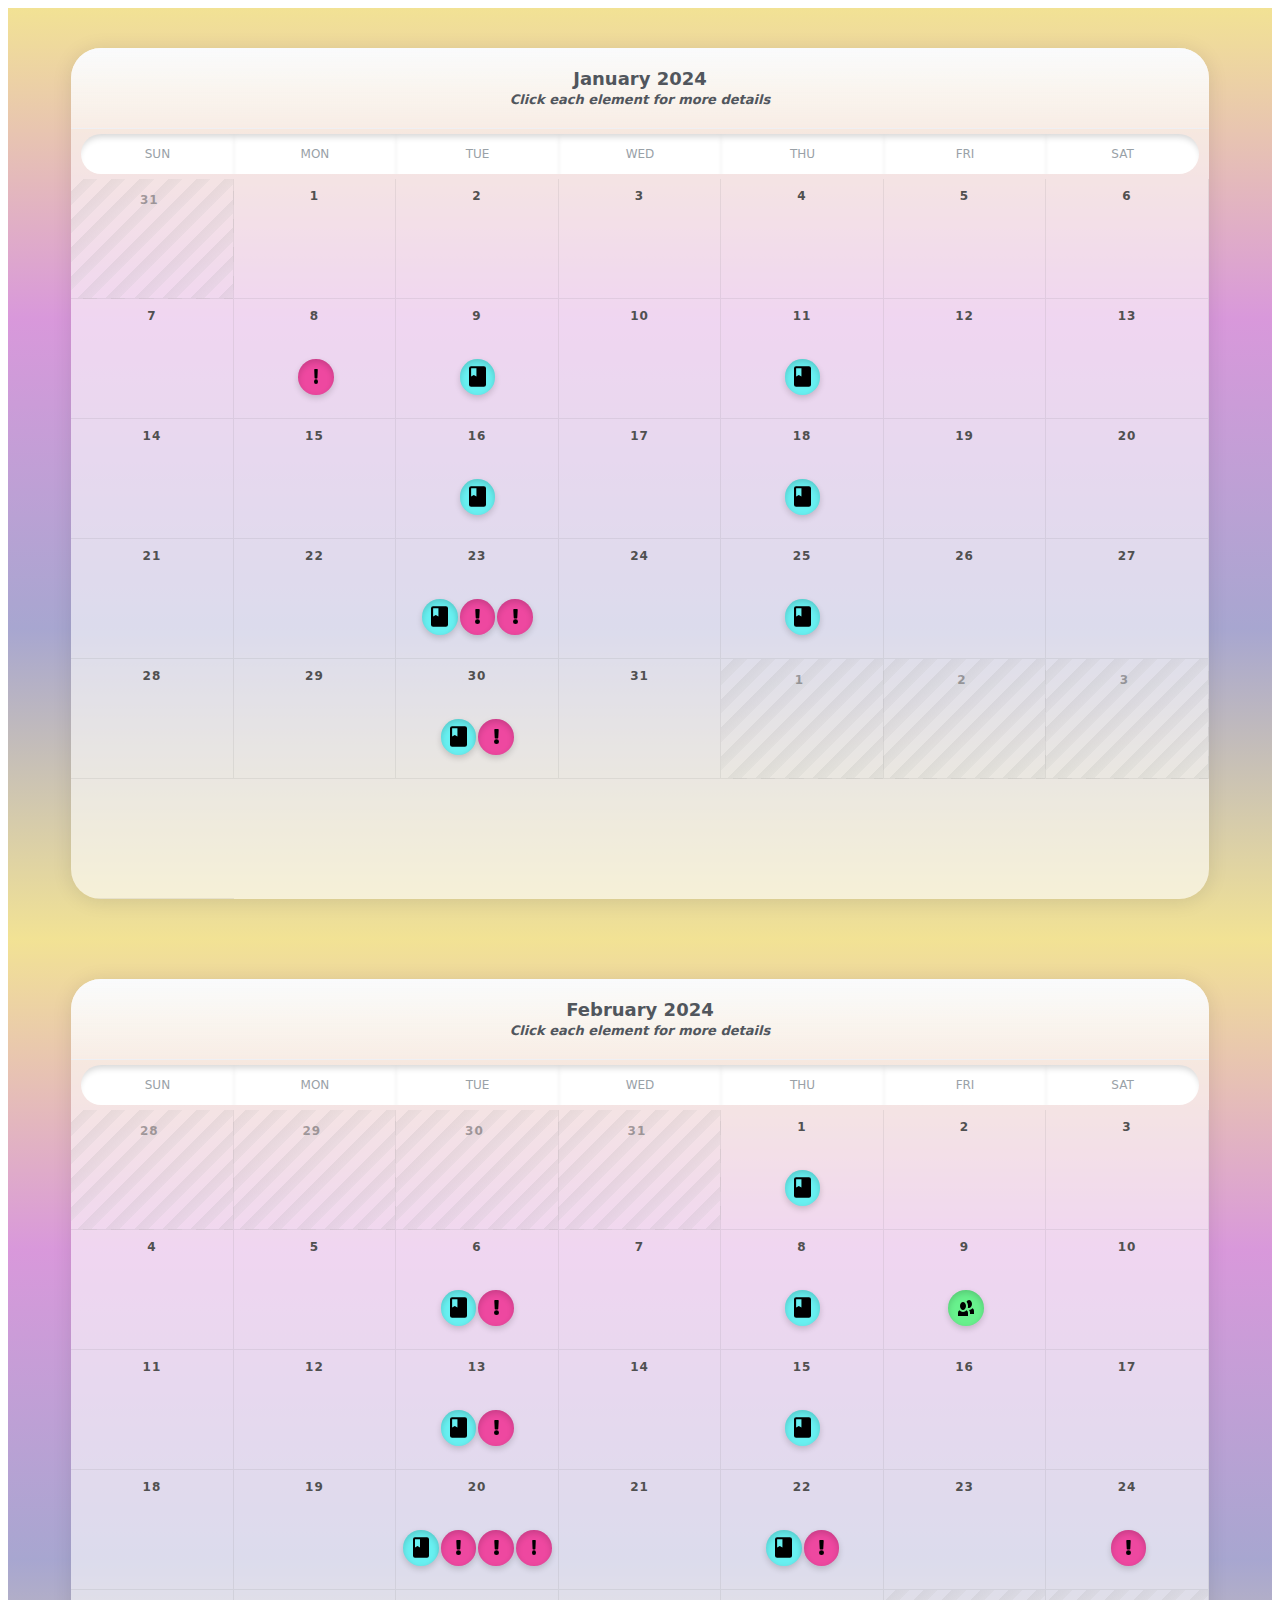
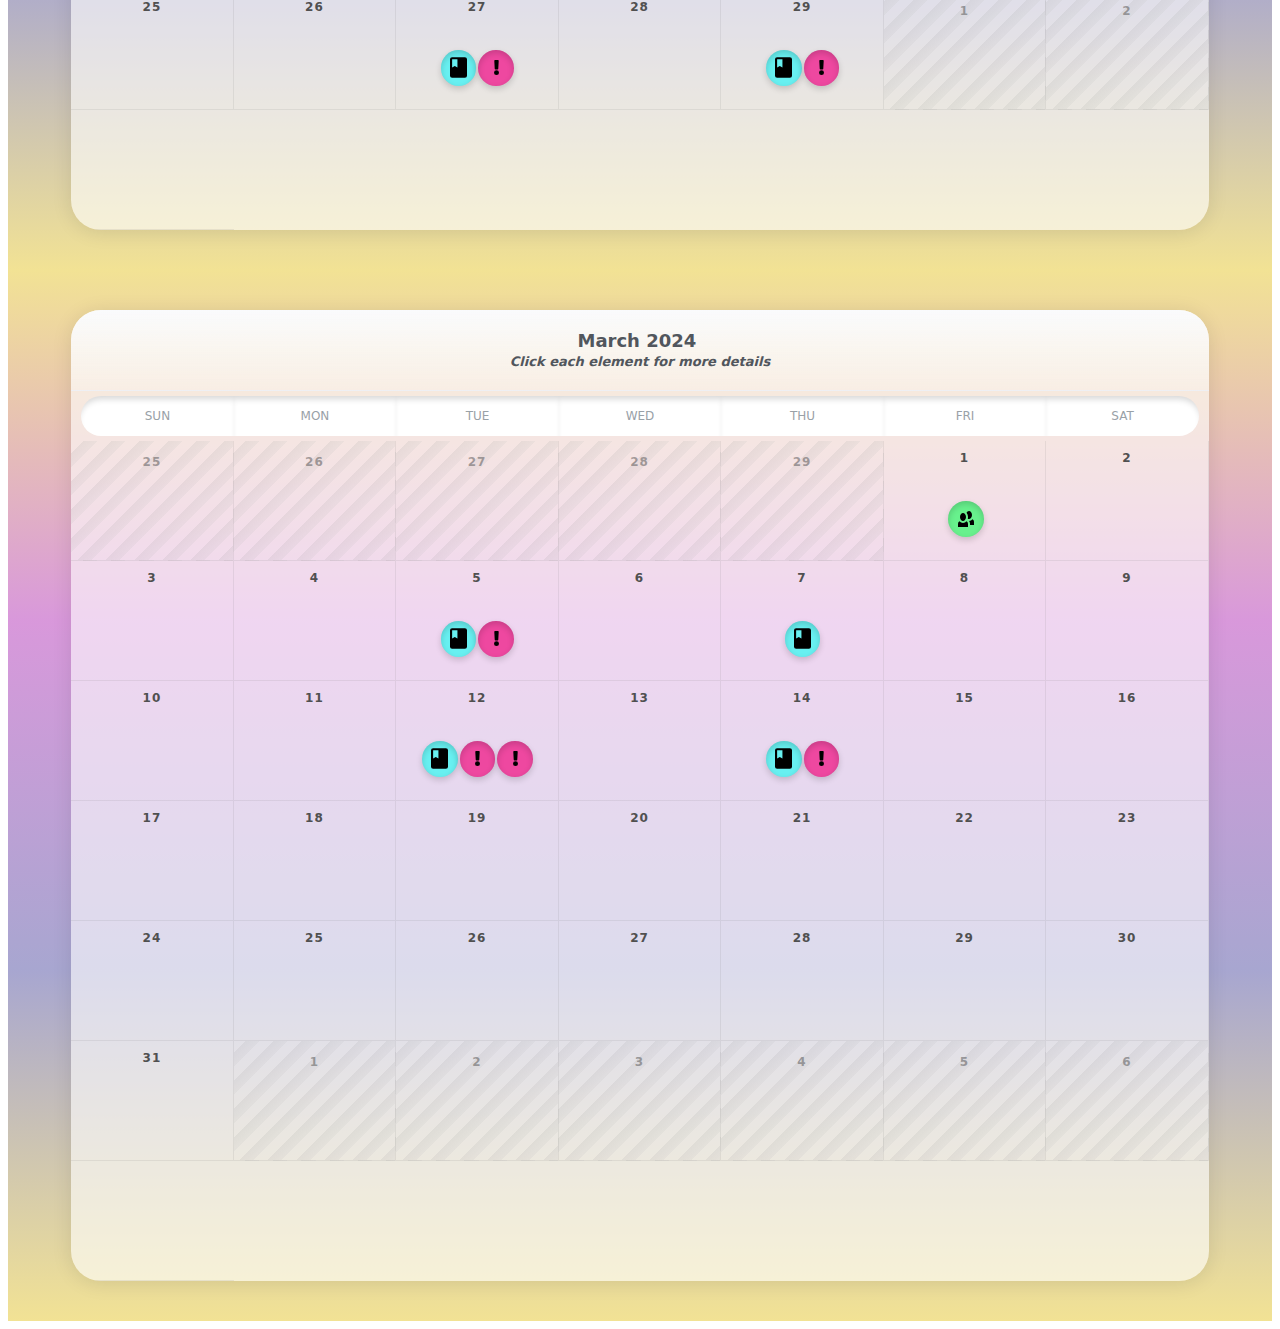
<file: index.html>
<!doctype html>
<html lang="en">
<head>
<meta charset="utf-8" name="viewport" content="width=device-width, initial-scale=1.0">
<title>Winter 2024</title>
<link href="FASH 100_Fall2023.css" rel="stylesheet" type="text/css">
<script src="https://code.jquery.com/jquery-3.5.1.min.js"></script>
<script src="https://stackpath.bootstrapcdn.com/bootstrap/4.5.0/js/bootstrap.min.js"></script>
<script>
    $(document).ready(function(){
        $('#class1').click(function(){
			$('#modal-title').load('templates/Title_01.html');
			$('#modal-body').load('templates/Class01_Content.html');
            $('#myModal').modal('show');
        });
		$('#class2').click(function(){
			$('#modal-title').load('templates/Title_02.html');
			$('#modal-body').load('templates/Class02_Content.html');
            $('#myModal').modal('show');
        });
		$('#class3').click(function(){
			$('#modal-title').load('templates/Title_03.html');
			$('#modal-body').load('templates/Class03_Content.html');
            $('#myModal').modal('show');
        });
		$('#class4').click(function(){
			$('#modal-title').load('templates/Title_04.html');
			$('#modal-body').load('templates/Class04_Content.html');
            $('#myModal').modal('show');
        });
		$('#class5').click(function(){
			$('#modal-title').load('templates/Title_05.html');
			$('#modal-body').load('templates/Class05_Content.html');
            $('#myModal').modal('show');
        });
		$('#class6').click(function(){
			$('#modal-title').load('templates/Title_06.html');
			$('#modal-body').load('templates/Class06_Content.html');
            $('#myModal').modal('show');
        });
		$('#class7').click(function(){
			$('#modal-title').load('templates/Title_07.html');
			$('#modal-body').load('templates/Class07_Content.html');
            $('#myModal').modal('show');
        });
		$('#class8').click(function(){
			$('#modal-title').load('templates/Title_08.html');
			$('#modal-body').load('templates/Class08_Content.html');
            $('#myModal').modal('show');
        });
		$('#class9').click(function(){
			$('#modal-title').load('templates/Title_09.html');
			$('#modal-body').load('templates/Class09_Content.html');
            $('#myModal').modal('show');
        });
		$('#class10').click(function(){
			$('#modal-title').load('templates/Title_10.html');
			$('#modal-body').load('templates/Class10_Content.html');
            $('#myModal').modal('show');
        });
		$('#class11').click(function(){
			$('#modal-title').load('templates/Title_11.html');
			$('#modal-body').load('templates/Class11_Content.html');
            $('#myModal').modal('show');
        });
		$('#class12').click(function(){
			$('#modal-title').load('templates/Title_12.html');
			$('#modal-body').load('templates/Class12_Content.html');
            $('#myModal').modal('show');
        });
		$('#class13').click(function(){
			$('#modal-title').load('templates/Title_13.html');
			$('#modal-body').load('templates/Class13_Content.html');
            $('#myModal').modal('show');
        });
		$('#class14').click(function(){
			$('#modal-title').load('templates/Title_14.html');
			$('#modal-body').load('templates/Class14_Content.html');
            $('#myModal').modal('show');
        });
		$('#class15').click(function(){
			$('#modal-title').load('templates/Title_15.html');
			$('#modal-body').load('templates/Class15_Content.html');
            $('#myModal').modal('show');
        });
		$('#class16').click(function(){
			$('#modal-title').load('templates/Title_16.html');
			$('#modal-body').load('templates/Class16_Content.html');
            $('#myModal').modal('show');
        });
		$('#class17').click(function(){
			$('#modal-title').load('templates/Title_17.html');
			$('#modal-body').load('templates/Class17_Content.html');
            $('#myModal').modal('show');
        });
		$('#class18').click(function(){
			$('#modal-title').load('templates/Title_18.html');
			$('#modal-body').load('templates/Class18_Content.html');
            $('#myModal').modal('show');
        });
		$('#class19').click(function(){
			$('#modal-title').load('templates/Title_19.html');
			$('#modal-body').load('templates/Class19_Content.html');
            $('#myModal').modal('show');
        });
		$('#class20').click(function(){
			$('#modal-title').load('templates/Title_20.html');
			$('#modal-body').load('templates/Class20_Content.html');
            $('#myModal').modal('show');
        });
    });

	// When the user clicks on div, open the popup
function openPopup(id) {
  var popup = document.getElementById(id);
  popup.classList.toggle("show");
}
</script>

</head>

<body>
<div class="body">
<div class="calendar-container">
<div class="calendar-header">
<h1>January 2024</h1>
<em>Click each element for more details</em></div>
<div class="calendar">
<!--days of the week---> 
<span class="day-name-left">Sun</span> 
<span class="day-name">Mon</span> 
<span class="day-name">Tue</span> 
<span class="day-name">Wed</span> 
<span class="day-name">Thu</span> 
<span class="day-name">Fri</span> 
<span class="day-name-right">Sat</span> 
<!--disabled dates--->
<div class="day--disabled" style="grid-column: 1; grid-row: 2;">31&nbsp;</div>
<!--active dates--->
<div class="day" style="grid-column: 2; grid-row: 2;">1</div>
<div class="day" style="grid-column: 3; grid-row: 2;">2</div>
<div class="day" style="grid-column: 4; grid-row: 2;">3</div>
<div class="day" style="grid-column: 5; grid-row: 2;">4</div>
<div class="day" style="grid-column: 6; grid-row: 2;">5</div>
<div class="day" style="grid-column: 7; grid-row: 2;">6</div>
<div class="day" style="grid-column: 1; grid-row: 3;">7</div>
<div class="day" style="grid-column: 2; grid-row: 3;">8</div>
<div class="day" style="grid-column: 3; grid-row: 3;">9</div>
<div class="day" style="grid-column: 4; grid-row: 3;">10</div>
<div class="day" style="grid-column: 5; grid-row: 3;">11</div>
<div class="day" style="grid-column: 6; grid-row: 3;">12</div>
<div class="day" style="grid-column: 7; grid-row: 3;">13</div>
<div class="day" style="grid-column: 1; grid-row: 4;">14</div>
<div class="day" style="grid-column: 2; grid-row: 4;">15</div>
<div class="day" style="grid-column: 3; grid-row: 4;">16</div>
<div class="day" style="grid-column: 4; grid-row: 4;">17</div>
<div class="day" style="grid-column: 5; grid-row: 4;">18</div>
<div class="day" style="grid-column: 6; grid-row: 4;">19</div>
<div class="day" style="grid-column: 7; grid-row: 4;">20</div>
<div class="day" style="grid-column: 1; grid-row: 5;">21</div>
<div class="day" style="grid-column: 2; grid-row: 5;">22</div>
<div class="day" style="grid-column: 3; grid-row: 5;">23</div>
<div class="day" style="grid-column: 4; grid-row: 5;">24</div>
<div class="day" style="grid-column: 5; grid-row: 5;">25</div>
<div class="day" style="grid-column: 6; grid-row: 5;">26</div>
<div class="day" style="grid-column: 7; grid-row: 5;">27</div>
<div class="day" style="grid-column: 1; grid-row: 6;">28</div>
<div class="day" style="grid-column: 2; grid-row: 6;">29</div>
<div class="day" style="grid-column: 3; grid-row: 6;">30</div>
<div class="day" style="grid-column: 4; grid-row: 6;">31</div>
<!--disabled dates--->
<div class="day--disabled" style="grid-column: 5; grid-row: 6;">1&nbsp;</div>
<div class="day--disabled" style="grid-column: 6; grid-row: 6;">2&nbsp;</div>
<div class="day--disabled" style="grid-column: 7; grid-row: 6;">3&nbsp;</div>
<div class="day" style="grid-column: 1; grid-row: 7; border-right: none;"></div>
<!--CLASS Buttons--->
<!--PQA DIV--->
<div style="grid-column: 2 / span 1; grid-row: 3; display: flex; justify-content: center">
<div class="popup" onclick="openPopup('assignPQA')">
	<button class="button-remind">
	<img  class="exclaim" src="Icon awesome-exclamation.svg" alt="reminder">
	</button>
	<span class="popuptext" id="assignPQA">Complete PQA
</span>
	</div>
</div>
<!--Class ONE DIV--->
<div style="grid-column: 3 / span 1; grid-row: 3; display: flex; justify-content: center">
	<div class="button-div">
	<button class="button-class" id="class1">
	<img class="book" src="Icon material-class.svg" alt="classInfo">
	</button>
	</div>
</div>
<!--Class TWO DIV--->
<div style="grid-column: 5 / span 1; grid-row: 3; display: flex; justify-content: center">
  <div class="button-div">
    <button class="button-class" id="class2">
      <img class="book" src="Icon material-class.svg" alt="classInfo">
      </button>
  </div>
</div>

<!--Class THREE DIV--->
<div style="grid-column: 3 / span 1; grid-row: 4; display: flex; justify-content: center">
  <div class="button-div">
    <button class="button-class" id="class3">
      <img class="book" src="Icon material-class.svg" alt="classInfo">
      </button>
  </div>
</div>
<!--Class FOUR DIV--->
<div style="grid-column: 5 / span 1; grid-row: 4; display: flex; justify-content: center">
  <div class="button-div">
    <button class="button-class" id="class4">
      <img class="book" src="Icon material-class.svg" alt="classInfo">
      </button>
  </div>
</div>
<!--Class FIVE DIV--->
<div style="grid-column: 3 / span 1; grid-row: 5; display: flex; justify-content: center">
  <div class="button-div">
    <button class="button-class" id="class5">
      <img class="book" src="Icon material-class.svg" alt="classInfo">
      </button>
  </div>
	<div class="popup">
	<button class="button-remind" onclick="openPopup('assign01')">
	<img  class="exclaim" src="Icon awesome-exclamation.svg" alt="reminder">
	</button>
	<span class="popuptext" id="assign01">Waist Seam Dress Critique during class
</span>
	</div>
	<div class="popup">
	<button class="button-remind" onclick="openPopup('assign02')">
	<img  class="exclaim" src="Icon awesome-exclamation.svg" alt="reminder">
	</button>
	<span class="popuptext" id="assign02">Waist Seam Dress due by EOD via BB
</span>
	</div>
</div>
<!--Class SIX DIV--->
<div style="grid-column: 5 / span 1; grid-row: 5; display: flex; justify-content: center">
  <div class="button-div">
    <button class="button-class" id="class6">
      <img class="book" src="Icon material-class.svg" alt="classInfo">
      </button>
  </div>
</div>
<!--Class SEVEN DIV--->
<div style="grid-column: 3 / span 1; grid-row: 6; display: flex; justify-content: center">
  <div class="button-div">
    <button class="button-class" id="class7">
      <img class="book" src="Icon material-class.svg" alt="classInfo">
      </button>
  </div>
	<div class="popup">
	<button class="button-remind" onclick="openPopup('assign03')">
	<img  class="exclaim" src="Icon awesome-exclamation.svg" alt="reminder">
	</button>
	<span class="popuptext" id="assign03">Fabric Exploration due by EOD via BB
</span>
	</div>
</div>
<!--CLASS POPUPS--->
<!-- Modal HTML -->
    <div id="myModal" class="modal" tabindex="-1">
        <div class="modal-dialog">
            <div class="modal-content">
                <div class="modal-header">
                    <button type="button" class="close" data-dismiss="modal">&times;</button>
					<h2 id="modal-title" class="modal-title"></h2>
                </div>
                <div id="modal-body" class="modal-body">
                </div>
				<div id="modal-footer" class="modal-footer">
                </div>
            </div>
        </div>
    </div>

</div>
</div>
</div>
<div class="body">
<div class="calendar-container">
<div class="calendar-header">
<h1>February 2024</h1>
<em>Click each element for more details</em></div>
<div class="calendar">
<!--days of the week---> 
<span class="day-name-left">Sun</span> 
<span class="day-name">Mon</span> 
<span class="day-name">Tue</span> 
<span class="day-name">Wed</span> 
<span class="day-name">Thu</span> 
<span class="day-name">Fri</span> 
<span class="day-name-right">Sat</span>
	<!--disabled dates--->
<div class="day--disabled" style="grid-column: 1; grid-row: 2;">28&nbsp;</div>
<div class="day--disabled" style="grid-column: 2; grid-row: 2;">29&nbsp;</div>
<div class="day--disabled" style="grid-column: 3; grid-row: 2;">30&nbsp;</div>
<div class="day--disabled" style="grid-column: 4; grid-row: 2;">31&nbsp;</div>
	<!--active dates--->
<div class="day" style="grid-column: 5; grid-row: 2;">1</div>
<div class="day" style="grid-column: 6; grid-row: 2;">2</div>
<div class="day" style="grid-column: 7; grid-row: 2;">3</div>
<div class="day" style="grid-column: 1; grid-row: 3;">4</div>
<div class="day" style="grid-column: 2; grid-row: 3;">5</div>
<div class="day" style="grid-column: 3; grid-row: 3;">6</div>
<div class="day" style="grid-column: 4; grid-row: 3;">7</div>
<div class="day" style="grid-column: 5; grid-row: 3;">8</div>
<div class="day" style="grid-column: 6; grid-row: 3;">9</div>
<div class="day" style="grid-column: 7; grid-row: 3;">10</div>
<div class="day" style="grid-column: 1; grid-row: 4;">11</div>
<div class="day" style="grid-column: 2; grid-row: 4;">12</div>
<div class="day" style="grid-column: 3; grid-row: 4;">13</div>
<div class="day" style="grid-column: 4; grid-row: 4;">14</div>
<div class="day" style="grid-column: 5; grid-row: 4;">15</div>
<div class="day" style="grid-column: 6; grid-row: 4;">16</div>
<div class="day" style="grid-column: 7; grid-row: 4;">17</div>
<div class="day" style="grid-column: 1; grid-row: 5;">18</div>
<div class="day" style="grid-column: 2; grid-row: 5;">19</div>
<div class="day" style="grid-column: 3; grid-row: 5;">20</div>
<div class="day" style="grid-column: 4; grid-row: 5;">21</div>
<div class="day" style="grid-column: 5; grid-row: 5;">22</div>
<div class="day" style="grid-column: 6; grid-row: 5;">23</div>
<div class="day" style="grid-column: 7; grid-row: 5;">24</div>
<div class="day" style="grid-column: 1; grid-row: 6;">25</div>
<div class="day" style="grid-column: 2; grid-row: 6;">26</div>
<div class="day" style="grid-column: 3; grid-row: 6;">27</div>
<div class="day" style="grid-column: 4; grid-row: 6;">28</div>
<div class="day" style="grid-column: 5; grid-row: 6;">29</div>
<!--disabled dates--->
<div class="day--disabled" style="grid-column: 6; grid-row: 6;">1</div>
<div class="day--disabled" style="grid-column: 7; grid-row: 6;">2</div>
<div class="day" style="grid-column: 1; grid-row: 7; border-right: none;"></div>
 <!--CLASS BARS---> 

<!--Class EIGHT DIV--->
<div style="grid-column: 5 / span 1; grid-row: 2; display: flex; justify-content: center">
  <div class="button-div">
    <button class="button-class" id="class8">
      <img class="book" src="Icon material-class.svg" alt="classInfo">
      </button>
  </div>
	
</div>
<!--Class NINE DIV--->
<div style="grid-column: 3 / span 1; grid-row: 3; display: flex; justify-content: center">
  <div class="button-div">
    <button class="button-class" id="class9">
      <img class="book" src="Icon material-class.svg" alt="classInfo">
      </button>
  </div>
	<div class="popup">
	<button class="button-remind" onclick="openPopup('assign04')">
	<img  class="exclaim" src="Icon awesome-exclamation.svg" alt="reminder">
	</button>
	<span class="popuptext" id="assign04">Draping with Shapes due by EOD via BB
</span>
	</div>
</div>
<!--Class TEN DIV--->
<div style="grid-column: 5 / span 1; grid-row: 3; display: flex; justify-content: center">
  <div class="button-div">
    <button class="button-class" id="class10">
      <img class="book" src="Icon material-class.svg" alt="classInfo">
      </button>
  </div>
	
</div>
<!--Class START Extra Help One--->
<div style="grid-column: 6 / span 1; grid-row: 3; display: flex; justify-content: center">
  <div class="popup">
	<button class="button-help" onclick="openPopup('help01')">
	<img class="people" src="Icon open-people.svg" alt="extra help">
	</button>
	<span class="popuptext" id="help01">Extra Help Number Nine Room 114 10am-12pm
</span>
	</div>
</div>
<!--Class ELEVEN DIV--->
<div style="grid-column: 3 / span 1; grid-row: 4; display: flex; justify-content: center">
  <div class="button-div">
    <button class="button-class" id="class11">
      <img class="book" src="Icon material-class.svg" alt="classInfo">
      </button>
  </div>
	<div class="popup">
	<button class="button-remind" onclick="openPopup('assign05')">
	<img  class="exclaim" src="Icon awesome-exclamation.svg" alt="reminder">
	</button>
	<span class="popuptext" id="assign05">Jacket Check-in #1
</span>
	</div>
</div>
<!--Class TWELVE DIV--->
<div style="grid-column: 5 / span 1; grid-row: 4; display: flex; justify-content: center">
  <div class="button-div">
    <button class="button-class" id="class12">
      <img class="book" src="Icon material-class.svg" alt="classInfo">
      </button>
  </div>
	
</div>
	
<!--Class THIRTEEN DIV--->
<div style="grid-column: 3 / span 1; grid-row: 5; display: flex; justify-content: center">
  <div class="button-div">
    <button class="button-class" id="class13">
      <img class="book" src="Icon material-class.svg" alt="classInfo">
      </button>
  </div>
	<div class="popup">
	<button class="button-remind" onclick="openPopup('assign06')">
	<img  class="exclaim" src="Icon awesome-exclamation.svg" alt="reminder">
	</button>
	<span class="popuptext" id="assign06">Jacket Critique during class
</span>
	</div>
	<div class="popup">
	<button class="button-remind" onclick="openPopup('assign07')">
	<img  class="exclaim" src="Icon awesome-exclamation.svg" alt="reminder">
	</button>
	<span class="popuptext" id="assign07">Jacket Construction due by EOD via Blackboard
</span>
	</div>
	<div class="popup">
	<button class="button-remind" onclick="openPopup('assign08')">
	<img  class="exclaim" src="Icon awesome-exclamation.svg" alt="reminder">
	</button>
	<span class="popuptext" id="assign08">Runway Check-in #1 during class
</span>
	</div>
</div>
<!--Class FOURTEEN DIV--->
<div style="grid-column: 5 / span 1; grid-row: 5; display: flex; justify-content: center">
  <div class="button-div">
    <button class="button-class" id="class14">
      <img class="book" src="Icon material-class.svg" alt="classInfo">
      </button>
  </div>
	<div class="popup">
	<button class="button-remind" onclick="openPopup('assign09')">
	<img  class="exclaim" src="Icon awesome-exclamation.svg" alt="reminder">
	</button>
	<span class="popuptext" id="assign09">Runway Check-in #2 during class
</span>
	</div>
</div>
<!--Weekend Assignment--->
<div style="grid-column: 7 / span 1; grid-row: 5; display: flex; justify-content: center">
	<div class="popup">
	<button class="button-remind" onclick="openPopup('assign10')">
	<img  class="exclaim" src="Icon awesome-exclamation.svg" alt="reminder">
	</button>
	<span class="popuptext" id="assign10">Runway Check-in #3 due via BB by EoD
</span>
	</div>
</div>	
<!--Class FIFTEEN DIV--->
<div style="grid-column: 3 / span 1; grid-row: 6; display: flex; justify-content: center">
  <div class="button-div">
    <button class="button-class" id="class15">
      <img class="book" src="Icon material-class.svg" alt="classInfo">
      </button>
  </div>
	<div class="popup">
	<button class="button-remind" onclick="openPopup('assign11')">
	<img  class="exclaim" src="Icon awesome-exclamation.svg" alt="reminder">
	</button>
	<span class="popuptext" id="assign11">Runway Check-in #4 during class
</span>
	</div>
</div>
<!--Class SIXTEEN DIV--->
<div style="grid-column: 5 / span 1; grid-row: 6; display: flex; justify-content: center">
  <div class="button-div">
    <button class="button-class" id="class16">
      <img class="book" src="Icon material-class.svg" alt="classInfo">
      </button>
  </div>
	<div class="popup">
	<button class="button-remind" onclick="openPopup('assign12')">
	<img  class="exclaim" src="Icon awesome-exclamation.svg" alt="reminder">
	</button>
	<span class="popuptext" id="assign12">Runway Check-in #5 during class
</span>
	</div>
</div>
	

</div>
</div>
</div>
<div class="body">
<div class="calendar-container">
<div class="calendar-header">
<h1>March 2024&nbsp;</h1>
<em>Click each element for more details</em></div>
<!--days of the week---> 
<div class="calendar">
<span class="day-name-left">Sun</span> 
<span class="day-name">Mon</span> 
<span class="day-name">Tue</span> 
<span class="day-name">Wed</span> 
<span class="day-name">Thu</span> 
<span class="day-name">Fri</span> 
<span class="day-name-right">Sat</span> 
<!--disabled dates--->
<div class="day--disabled" style="grid-column: 1; grid-row: 2;">25</div>
<div class="day--disabled" style="grid-column: 2; grid-row: 2;">26</div>
<div class="day--disabled" style="grid-column: 3; grid-row: 2;">27</div>
<div class="day--disabled" style="grid-column: 4; grid-row: 2;">28</div>
<div class="day--disabled" style="grid-column: 5; grid-row: 2;">29</div>
<!--active dates--->
<div class="day" style="grid-column: 6; grid-row: 2;">1</div>
<div class="day" style="grid-column: 7; grid-row: 2;">2</div>
<div class="day" style="grid-column: 1; grid-row: 3;">3</div>
<div class="day" style="grid-column: 2; grid-row: 3;">4</div>
<div class="day" style="grid-column: 3; grid-row: 3;">5</div>
<div class="day" style="grid-column: 4; grid-row: 3;">6</div>
<div class="day" style="grid-column: 5; grid-row: 3;">7</div>
<div class="day" style="grid-column: 6; grid-row: 3;">8</div>
<div class="day" style="grid-column: 7; grid-row: 3;">9</div>
<div class="day" style="grid-column: 1; grid-row: 4;">10</div>
<div class="day" style="grid-column: 2; grid-row: 4;">11</div>
<div class="day" style="grid-column: 3; grid-row: 4;">12</div>
<div class="day" style="grid-column: 4; grid-row: 4;">13</div>
<div class="day" style="grid-column: 5; grid-row: 4;">14</div>
<div class="day" style="grid-column: 6; grid-row: 4;">15</div>
<div class="day" style="grid-column: 7; grid-row: 4;">16</div>
<div class="day" style="grid-column: 1; grid-row: 5;">17</div>
<div class="day" style="grid-column: 2; grid-row: 5;">18</div>
<div class="day" style="grid-column: 3; grid-row: 5;">19</div>
<div class="day" style="grid-column: 4; grid-row: 5;">20</div>
<div class="day" style="grid-column: 5; grid-row: 5;">21</div>
<div class="day" style="grid-column: 6; grid-row: 5;">22</div>
<div class="day" style="grid-column: 7; grid-row: 5;">23</div>
<div class="day" style="grid-column: 1; grid-row: 6;">24</div>
<div class="day" style="grid-column: 2; grid-row: 6;">25</div>
<div class="day" style="grid-column: 3; grid-row: 6;">26</div>
<div class="day" style="grid-column: 4; grid-row: 6;">27</div>
<div class="day" style="grid-column: 5; grid-row: 6;">28</div>
<div class="day" style="grid-column: 6; grid-row: 6;">29</div>
<div class="day" style="grid-column: 7; grid-row: 6;">30</div>
<div class="day" style="grid-column: 1; grid-row: 7;">31</div>
<!--disabled dates--->
<div class="day--disabled" style="grid-column: 2; grid-row: 7;">1</div>
<div class="day--disabled" style="grid-column: 3; grid-row: 7;">2</div>
<div class="day--disabled" style="grid-column: 4; grid-row: 7;">3</div>
<div class="day--disabled" style="grid-column: 5; grid-row: 7;">4</div>
<div class="day--disabled" style="grid-column: 6; grid-row: 7;">5</div>
<div class="day--disabled" style="grid-column: 7; grid-row: 7;">6</div>
<div class="day" style="grid-column: 1; grid-row: 8; border-right: none;"></div>
<!--CLASS BARS--->
<!--Class START Extra Help Two--->
<div style="grid-column: 6 / span 1; grid-row: 2; display: flex; justify-content: center">
  <div class="popup">
	<button class="button-help" onclick="openPopup('help02')">
	<img class="people" src="Icon open-people.svg" alt="extra help">
	</button>
	<span class="popuptext" id="help02">Extra Help Eckburg Room 301 10am-12pm
</span>
	</div>
</div>
<!--Class SEVENTEEN DIV--->
<div style="grid-column: 3 / span 1; grid-row: 3; display: flex; justify-content: center">
  <div class="button-div">
    <button class="button-class" id="class17">
      <img class="book" src="Icon material-class.svg" alt="classInfo">
      </button>
  </div>
	<div class="popup">
	<button class="button-remind" onclick="openPopup('assign13')">
	<img  class="exclaim" src="Icon awesome-exclamation.svg" alt="reminder">
	</button>
	<span class="popuptext" id="assign13">Runway Check-in #6 during class
</span>
	</div>
</div>
<!--Class EIGHTEEN DIV--->
<div style="grid-column: 5 / span 1; grid-row: 3; display: flex; justify-content: center">
  <div class="button-div">
    <button class="button-class" id="class18">
      <img class="book" src="Icon material-class.svg" alt="classInfo">
      </button>
  </div>
	
</div>
<!--Class NINETEEN DIV--->
<div style="grid-column: 3 / span 1; grid-row: 4; display: flex; justify-content: center">
  <div class="button-div">
    <button class="button-class" id="class19">
      <img class="book" src="Icon material-class.svg" alt="classInfo">
      </button>
  </div>
	<div class="popup">
	<button class="button-remind" onclick="openPopup('assign14')">
	<img  class="exclaim" src="Icon awesome-exclamation.svg" alt="reminder">
	</button>
	<span class="popuptext" id="assign14">Runway Recreation Critique during class
</span>
	</div>
	<div class="popup">
	<button class="button-remind" onclick="openPopup('assign15')">
	<img  class="exclaim" src="Icon awesome-exclamation.svg" alt="reminder">
	</button>
	<span class="popuptext" id="assign15">Runway Recreation Construction due by EOD via BB
</span>
	</div>
</div>
<!--Class TWENTY DIV--->
<div style="grid-column: 5 / span 1; grid-row: 4; display: flex; justify-content: center">
  <div class="button-div">
    <button class="button-class" id="class20">
      <img class="book" src="Icon material-class.svg" alt="classInfo">
      </button>
  </div>

<!---Best Work Submission--->
	<div class="popup">
	<button class="button-remind" onclick="openPopup('assign16')">
	<img  class="exclaim" src="Icon awesome-exclamation.svg" alt="reminder">
	</button>
	<span class="popuptext" id="assign16">Best Work Submission Due via Dropbox by EOD
</span>
	</div>
</div>  
	
<!--ClassBar END---> 

</div>
</div>
</div>

	</body>
</html>
</file>
<file: FASH 100_Fall2023.css>
@charset "utf-8";
.body {
	width: 100%; 
	height: 100%; 
	background: linear-gradient(rgba(226,191,18,0.45), rgba(170,27,175,0.45),rgba(61,58,151,0.45), rgba(226,191,18,0.45)); 
	padding: 40px 0; 
	font-family: 'Segoe', 'Segoe UI', 'DejaVu Sans', 'Trebuchet MS', 'Verdana', 'sans-serif'; 
	color: #51565d;
	margin: 0;
	position: relative;
}

.calendar-container {
	width: 90%;
	margin: auto;
	overflow: hidden;
	box-shadow: 0 2px 20px rgba(0, 0, 0, 0.1); 
	border-radius: 30px;
	background: rgba(255,255,255,0.6);
	max-width: 1200px;
}

.calendar-header {
	text-align: center;
	padding: 20px 0;
	background: linear-gradient(to bottom, rgba(250, 251, 253,1) ,rgba(255,255,255,0.2));
	border-bottom: 1px solid rgba(166, 168, 179, 0.12);
}

h1 {
	margin: 0; 
	font-size: 18px;
}

em {
	margin: 5px 0 0 0; 
	font-size: 13px; 
	font-weight: 600; 
	color: rgba(#51565d, .4);
}
.calendar {
	display: grid; 
	width: 100%; 
	grid-template-columns: repeat(7, 1fr); 
	grid-template-rows: 50px; 
	grid-auto-rows: 120px; 
	overflow: auto;
}

.day-name-left{
	font-size: 12px; 
	text-transform: uppercase; 
	color: #99a1a7; 
	text-align: center;
	background-color: white;
	border-radius: 30px 0 0 30px;
	margin: 5px 0 5px 10px;
	line-height: 40px; 
	font-weight: 500;
	box-shadow: inset 0px 6px 6px -3px rgba(0,0,0,0.16);
}
.day-name-right {
	font-size: 12px; 
	text-transform: uppercase; 
	color: #99a1a7; 
	text-align: center; 
	background-color: white;
	border-radius: 0 30px 30px 0;
	margin: 5px 10px 5px 0;
	line-height: 40px; 
	font-weight: 500;
	box-shadow: inset 0px 6px 6px -3px rgba(0,0,0,0.16);
}
.day-name {
	font-size: 12px; 
	text-transform: uppercase; 
	color: #99a1a7; 
	text-align: center; 
	background-color: white;
	margin: 5px 0 5px 0;
	line-height: 40px; 
	font-weight: 500;
	box-shadow: inset 0px 6px 6px -3px rgba(0,0,0,0.16);
}
.day--disabled {
	border-bottom: 1px solid rgba(112,112,112, 0.12); 
	border-right: 1px solid rgba(112,112,112, 0.12); 
	text-align: center; 
	padding: 14px 20px; 
	letter-spacing: 1px; 
	font-size: 12px; 
	font-weight: bold;
	box-sizing: border-box; 
	position: relative; 
	color: rgba(80,80,80,0.5);
	pointer-events: none; 
	z-index: 1; background-image: repeating-linear-gradient(-45deg,
  rgba(188,188,188,0.15),
  rgba(158,158,158,0.15) 10px,
  rgba(255,255,255,0) 10px,
  rgba(255,255,255,0) 20px); 
	cursor: not-allowed;
}
.day {
	border-bottom: 1px solid rgba(112,112,112, 0.12); 
	border-right: 1px solid rgba(112,112,112, 0.12); 
	text-align: center; 
	padding: 10px 20px; 
	letter-spacing: 1px; 
	font-size: 12px;
	font-weight: bold;
	box-sizing: border-box; 
	color: rgba(80,80,80,1); 
	position: relative; 
	pointer-events: none; 
	z-index: 1;
}
.class--bar {
	border-left-width: 3px; 
	padding: 8px 12px; 
	margin: 10px; 
	border-left-style: solid; 
	font-size: 14px; 
	position: relative; 
	border-left-color: #009E5C; 
	background: #B2D3BA; 
	align-self: center; 
	color:  #009E5C; 
	margin-top: -5px;
}

.book {
   display: block;
  width: 70%;
  margin: auto;
    }

.exclaim{
	display: block;
  width: 20%;
  margin: auto;
}

.people{
	display: block;
  width: 70%;
  margin: auto;
}

.button-div{
	height:0;
	width:22%;
	padding-bottom:22%;
	top: 50%;
	position: relative;
	 display: inline-block;
  -webkit-user-select: none;
  -moz-user-select: none;
  -ms-user-select: none;
  user-select: none;
}
.popup {
	height:0;
	width:22%;
	padding-bottom:22%;
	margin-left: 2px;
	top: 50%;
  position: relative;
  display: inline-block;
  cursor: pointer;
  -webkit-user-select: none;
  -moz-user-select: none;
  -ms-user-select: none;
  user-select: none;
}
.button-class{
	height: 100%;
	width: 100%;
    background-color: rgba(104, 240, 241, 1.0);
	border-radius: 50%;
	box-shadow: inset 0px 3px 6px 0px rgba(0,0,0,0.16), 0px 3px 6px 0px rgba(0,0,0,0.16);
	float: left;
	display: flex;
	justify-content: center;
	border: none;
	position: absolute;
	transition-duration: 0.2s;
	cursor: pointer;
}
.button-class:hover{
	background-color: #40AAD7;
}
.button-remind{
	height: 100%;
	width: 100%;
    background-color: rgba(238,72,160, 1.0);
	border-radius: 50%;
	box-shadow: inset 0px 3px 6px 0px rgba(0,0,0,0.16), 0px 3px 6px 0px rgba(0,0,0,0.16);
	float: left;
	display: flex;
	justify-content: center;
	border: none;
	position: absolute;
	transition-duration: 0.2s;
	cursor: pointer;
}
.button-remind:hover{
	background-color: #F01444;
}
.button-help{
	height: 100%;
	width: 100%;
    background-color: rgba(104,241,141, 1.0);
	border-radius: 50%;
	box-shadow: inset 0px 3px 6px 0px rgba(0,0,0,0.16), 0px 3px 6px 0px rgba(0,0,0,0.16);
	float: left;
	display: flex;
	justify-content: center;
	border: none;
	position: absolute;
	transition-duration: 0.2s;
	cursor: pointer;
}
.button-help:hover{
	background-color: #03BC35;
}

/* The Modal (background) */
.modal {
    display: none; /* Hidden by default */
    position: fixed; /* Stay in place */
    z-index: 10; /* Sit on top */
    padding-top: 100px; /* Location of the box */
    left: 0;
    top: 0;
    width: 100%; /* Full width */
    height: 100%; /* Full height */
    overflow: auto; /* Enable scroll if needed */
    background-color: rgb(0,0,0); /* Fallback color */
    background-color: rgba(0,0,0,0.4); /* Black w/ opacity */
	
}
/* Important part */
.modal-dialog{
    overflow-y: initial !important
}
/* Modal Content */
.modal-content {
    position: relative;
    background-color: #fefefe;
    margin: auto;
    padding: 0;
    border: 1px solid #888;
    width: 60vw;
	height: 60vh;
    box-shadow: 0 4px 8px 0 rgba(0,0,0,0.2),0 6px 20px 0 rgba(0,0,0,0.19);
    -webkit-animation-name: animatetop;
    -webkit-animation-duration: 0.4s;
    animation-name: animatetop;
    animation-duration: 0.4s;
	border-radius: 30px;
}

/* Add Animation */
@-webkit-keyframes animatetop {
    from {top:-300px; opacity:0}
    to {top:0; opacity:1}
}

@keyframes animatetop {
    from {top:-300px; opacity:0}
    to {top:0; opacity:1}
}

/* The Close Button */
.close {
    color: rgba(61,61,61,1.00);
    font-size: 28px;
    font-weight: bold;
	top: 50%;
	-ms-transform: translateY(50%);
  transform: translateY(50%);
	float: right;	
}

.close:hover,
.close:focus {
    color: #000;
    text-decoration: none;
    cursor: pointer;
}

.modal-header {
    padding: 2px 16px;
    color: rgba(61,61,61,1.00);
	border-radius: 30px 30px 0 0;
}

.modal-body {
	height: 45vh;
	padding: 0 16px 0 16px;
	margin: 0 16px 0 16px;
	overflow-y: auto;
}

.modal-footer {
    padding: 2px 16px;
    color: white;
	border-radius: 0 0 30px 30px;
}
/* width */
::-webkit-scrollbar {
  padding-right: 10px;
	width: 20px;
}

/* Track */
::-webkit-scrollbar-track {
  box-shadow: inset 0 0 5px grey; 
  border-radius: 10px;
}
 
/* Handle */
::-webkit-scrollbar-thumb {
  background: rgba(223,223,223,1.00); 
  border-radius: 10px;
}

/* Handle on hover */
::-webkit-scrollbar-thumb:hover {
  background: rgba(166,163,163,1.00); 
}
.task__detail {
	position: absolute; 
	width: 750px; 
	top: 50%; 
	left: 50%; 
	transform: translate(-50%, -50%); 
	background: #fff; 
	border: 1px solid rgba(166, 168, 179, 0.2); 
	color: #000; 
	padding: 10px; 
	box-sizing: border-box; 
	border-radius: 30px; 
	box-shadow: 0 10px 40px rgba(1,16,43,0.70);  
	z-index: 2;
}
.task__header {
	width: 95%; 
	display: table-cell; 
	background: #BFE9EB; 
	text-align: center; 
	padding: 5px 0; 
	border-radius: 4px;
}
h3 {
	margin: 0; 
	font-size: 16px; 
	color: rgba(0,0,0,0.5);
}
.task__chapter {
	font-size: 14px; 
	font-weight: 500;
}
.task__list {
	margin-top: 0px; 
	font-size: 14px; 
	margin-bottom: 5px; 
	font-weight: 500; 
	color: rgba(81,86,93,0.7);
}
li {
	font-size: 14px;
	color: rgba(81,86,93,0.7);
}
.assignment--bar {
	border-left-width: 3px; 
	padding: 4px 4px; 
	margin: 10px; 
	border-left-style: solid; 
	font-size: 12px; position: relative; 
	background:  #009E5C; 
	border: 0; 
	border-radius: 4px; 
	align-self: end; 
	color: #fff; 
	box-shadow: 0 10px 14px rgba(71,134,255,0.4);
}
.assignment__detail {
	position: absolute;
	left: 0;
	background: #fff; 
	border: 1px solid rgba(166, 168, 179, 0.2); 
	color: #000; 
	padding: 10px; 
	box-sizing: border-box; 
	border-radius: 4px; 
	box-shadow: 0 10px 40px rgba(0,0,0,0.08); 
	z-index: 2;
}
.assignment__text {
	margin-top: 0px;  
	margin-bottom: 0; 
	font-weight: 500; 
	color: rgba(81,86,93,0.7);
}

/* The actual popup */
.popup .popuptext {
  visibility: hidden;
  width: 120px;
  background-color: #929292;
  color: #fff;
  text-align: center;
font-size: 10pt;
  border-radius: 6px;
  padding: 2px 0;
  position: absolute;
  z-index: 5;
  bottom: 100%;
  left: 50%;
  margin-left: -60px;
}

/* Popup arrow */
.popup .popuptext::after {
  content: "";
  position: absolute;
  top: 100%;
  left: 50%;
  margin-left: -5px;
  border-width: 5px;
  border-style: solid;
  border-color: #929292 transparent transparent transparent;
}

/* Toggle this class - hide and show the popup */
.popup .show {
  visibility: visible;
  -webkit-animation: fadeIn 1s;
  animation: fadeIn 1s;
}

/* Add animation (fade in the popup) */
@-webkit-keyframes fadeIn {
  from {opacity: 0;} 
  to {opacity: 1;}
}

@keyframes fadeIn {
  from {opacity: 0;}
  to {opacity:1 ;}
}
</file>
